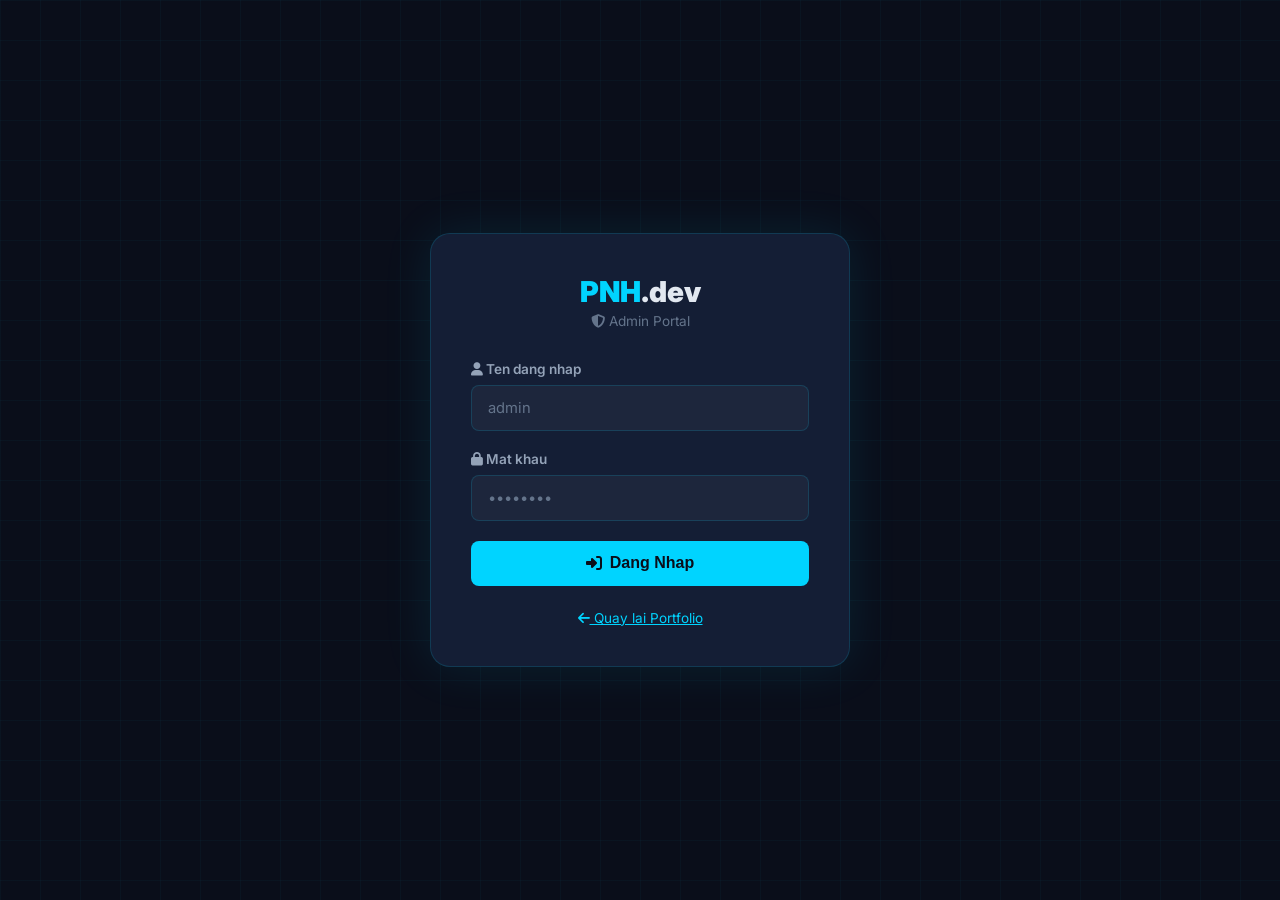
<file: admin/index.html>
﻿<!DOCTYPE html>
<html lang="vi" data-theme="dark">
<head>
<meta charset="UTF-8">
<meta name="viewport" content="width=device-width, initial-scale=1.0">
<title>Admin Dashboard - PNH Portfolio</title>
<link href="https://fonts.googleapis.com/css2?family=Inter:wght@400;500;600;700;800&display=swap" rel="stylesheet">
<link rel="stylesheet" href="https://cdnjs.cloudflare.com/ajax/libs/font-awesome/6.5.0/css/all.min.css">
<style>
:root{--primary:#00d4ff;--accent:#7c3aed;--bg:#0a0e1a;--bg2:#0f1629;--card:#141e35;--border:rgba(0,212,255,.15);--text:#e2e8f0;--text2:#94a3b8;--muted:#64748b}
*{box-sizing:border-box;margin:0;padding:0}
body{font-family:"Inter",sans-serif;background:var(--bg);color:var(--text);display:grid;grid-template-columns:240px 1fr;min-height:100vh}
/* SIDEBAR */
.sidebar{background:var(--bg2);border-right:1px solid var(--border);padding:1.5rem 1rem;display:flex;flex-direction:column;gap:.25rem;position:sticky;top:0;height:100vh;overflow-y:auto}
.sidebar-logo{font-size:1.2rem;font-weight:800;color:var(--primary);padding:.75rem .5rem 1.5rem;border-bottom:1px solid var(--border);margin-bottom:.75rem}
.sidebar-logo span{color:var(--text)}
.nav-item{display:flex;align-items:center;gap:.75rem;padding:.65rem .75rem;border-radius:8px;font-size:.88rem;font-weight:500;color:var(--text2);cursor:pointer;transition:all .2s;border:none;background:none;width:100%;text-align:left}
.nav-item:hover,.nav-item.active{background:rgba(0,212,255,.08);color:var(--primary)}
.nav-item i{width:16px;text-align:center;font-size:.9rem}
.sidebar-section{font-size:.72rem;font-weight:700;letter-spacing:.12em;text-transform:uppercase;color:var(--muted);padding:.75rem .75rem .25rem;margin-top:.5rem}
/* MAIN */
.main{padding:2rem;overflow-x:hidden}
.topbar{display:flex;align-items:center;justify-content:space-between;margin-bottom:2rem}
.topbar-title{font-size:1.4rem;font-weight:800;color:var(--text)}
.topbar-actions{display:flex;gap:.75rem}
.btn{display:inline-flex;align-items:center;gap:.5rem;padding:.6rem 1.25rem;border-radius:8px;font-size:.85rem;font-weight:600;cursor:pointer;border:none;transition:all .3s}
.btn-primary{background:var(--primary);color:#0a0e1a}
.btn-primary:hover{background:#00e5ff;box-shadow:0 4px 15px rgba(0,212,255,.4)}
.btn-outline{background:transparent;color:var(--primary);border:1px solid var(--border)}
.btn-outline:hover{border-color:var(--primary);background:rgba(0,212,255,.08)}
.btn-danger{background:rgba(248,113,113,.1);color:#f87171;border:1px solid rgba(248,113,113,.2)}
.btn-danger:hover{background:rgba(248,113,113,.2)}
.btn-sm{padding:.4rem .85rem;font-size:.78rem}
/* STATS CARDS */
.stats-row{display:grid;grid-template-columns:repeat(4,1fr);gap:1rem;margin-bottom:2rem}
.stat-card{background:var(--card);border:1px solid var(--border);border-radius:12px;padding:1.25rem;display:flex;align-items:center;gap:1rem}
.stat-icon{width:44px;height:44px;border-radius:10px;display:flex;align-items:center;justify-content:center;font-size:1.1rem}
.stat-icon.blue{background:rgba(0,212,255,.1);color:var(--primary)}
.stat-icon.purple{background:rgba(124,58,237,.1);color:#a855f7}
.stat-icon.green{background:rgba(34,197,94,.1);color:#22c55e}
.stat-icon.yellow{background:rgba(234,179,8,.1);color:#eab308}
.stat-num{font-size:1.6rem;font-weight:800;color:var(--text)}
.stat-lbl{font-size:.78rem;color:var(--muted);margin-top:.15rem}
/* PANEL */
.panel{background:var(--card);border:1px solid var(--border);border-radius:12px;overflow:hidden;margin-bottom:1.5rem}
.panel-header{padding:1rem 1.25rem;border-bottom:1px solid var(--border);display:flex;align-items:center;justify-content:space-between}
.panel-title{font-size:.95rem;font-weight:700;color:var(--text);display:flex;align-items:center;gap:.5rem}
.panel-title i{color:var(--primary)}
.panel-body{padding:1.25rem}
/* TABLE */
table{width:100%;border-collapse:collapse;font-size:.85rem}
th{text-align:left;padding:.6rem .75rem;font-size:.75rem;font-weight:700;letter-spacing:.08em;text-transform:uppercase;color:var(--muted);border-bottom:1px solid var(--border)}
td{padding:.65rem .75rem;border-bottom:1px solid rgba(0,212,255,.06);color:var(--text2)}
tr:last-child td{border-bottom:none}
tr:hover td{background:rgba(0,212,255,.03);color:var(--text)}
/* FORM */
.form-grid{display:grid;grid-template-columns:1fr 1fr;gap:1rem;margin-bottom:1rem}
.form-group{display:flex;flex-direction:column;gap:.4rem}
.form-label{font-size:.8rem;font-weight:600;color:var(--text2)}
.form-control{padding:.65rem .9rem;background:var(--bg);border:1px solid var(--border);border-radius:8px;color:var(--text);font-size:.88rem;font-family:inherit;outline:none;transition:all .2s;resize:vertical}
.form-control:focus{border-color:var(--primary);box-shadow:0 0 0 3px rgba(0,212,255,.08)}
.full{grid-column:1/-1}
/* BADGE */
.badge{display:inline-block;font-size:.72rem;font-weight:600;padding:.2rem .6rem;border-radius:999px}
.badge-success{background:rgba(34,197,94,.1);color:#22c55e}
.badge-info{background:rgba(0,212,255,.1);color:var(--primary)}
.badge-warning{background:rgba(234,179,8,.1);color:#eab308}
.section-tabs{display:none}
.section-tabs.active{display:block}
</style>
</head>
<body>
<!-- SIDEBAR -->
<aside class="sidebar">
  <div class="sidebar-logo">PNH<span>.dev</span> <span style="font-size:.7rem;color:var(--muted);display:block;font-weight:400;margin-top:.15rem;">Admin Panel</span></div>
  <div class="sidebar-section">Quan ly</div>
  <button class="nav-item active" onclick="showSection('dashboard')"><i class="fas fa-th-large"></i> Dashboard</button>
  <button class="nav-item" onclick="showSection('personal')"><i class="fas fa-user"></i> Thong tin ca nhan</button>
  <button class="nav-item" onclick="showSection('skills')"><i class="fas fa-tools"></i> Ky nang</button>
  <button class="nav-item" onclick="showSection('projects')"><i class="fas fa-folder"></i> Du an</button>
  <button class="nav-item" onclick="showSection('certs')"><i class="fas fa-award"></i> Chung chi</button>
  <button class="nav-item" onclick="showSection('experience')"><i class="fas fa-history"></i> Kinh nghiem</button>
  <div class="sidebar-section">He thong</div>
  <button class="nav-item" onclick="logout()"><i class="fas fa-sign-out-alt"></i> Dang xuat</button>
  <a href="../index.html" class="nav-item" style="text-decoration:none;"><i class="fas fa-eye"></i> Xem Portfolio</a>
</aside>

<!-- MAIN CONTENT -->
<main class="main">
  <!-- DASHBOARD -->
  <div id="sec-dashboard" class="section-tabs active">
    <div class="topbar">
      <div class="topbar-title">Dashboard</div>
      <div class="topbar-actions">
        <button class="btn btn-outline btn-sm"><i class="fas fa-sync"></i> Lam moi</button>
      </div>
    </div>
    <div class="stats-row">
      <div class="stat-card"><div class="stat-icon blue"><i class="fas fa-folder"></i></div><div><div class="stat-num">5</div><div class="stat-lbl">Du an</div></div></div>
      <div class="stat-card"><div class="stat-icon purple"><i class="fas fa-tools"></i></div><div><div class="stat-num">12</div><div class="stat-lbl">Ky nang</div></div></div>
      <div class="stat-card"><div class="stat-icon green"><i class="fas fa-award"></i></div><div><div class="stat-num">4</div><div class="stat-lbl">Chung chi</div></div></div>
      <div class="stat-card"><div class="stat-icon yellow"><i class="fas fa-history"></i></div><div><div class="stat-num">6</div><div class="stat-lbl">Timeline items</div></div></div>
    </div>
    <div style="display:grid;grid-template-columns:1fr 1fr;gap:1.5rem;">
      <div class="panel">
        <div class="panel-header"><div class="panel-title"><i class="fas fa-info-circle"></i> Thong tin nhanh</div></div>
        <div class="panel-body">
          <table>
            <tr><th>Muc</th><th>Gia tri</th></tr>
            <tr><td>Ho ten</td><td>Pham Ngoc Hung</td></tr>
            <tr><td>Truong</td><td>DH Dai Nam</td></tr>
            <tr><td>Nam hoc</td><td>Nam 3</td></tr>
            <tr><td>Du an noi bat</td><td>PNH EFOOTBALL</td></tr>
          </table>
        </div>
      </div>
      <div class="panel">
        <div class="panel-header"><div class="panel-title"><i class="fas fa-tasks"></i> Tac vu nhanh</div></div>
        <div class="panel-body" style="display:flex;flex-direction:column;gap:.75rem;">
          <button class="btn btn-outline" style="justify-content:flex-start;" onclick="showSection('projects')"><i class="fas fa-plus"></i> Them du an moi</button>
          <button class="btn btn-outline" style="justify-content:flex-start;" onclick="showSection('skills')"><i class="fas fa-plus"></i> Them ky nang</button>
          <button class="btn btn-outline" style="justify-content:flex-start;" onclick="showSection('certs')"><i class="fas fa-plus"></i> Them chung chi</button>
          <button class="btn btn-primary" style="justify-content:flex-start;" onclick="window.open('../index.html')"><i class="fas fa-eye"></i> Xem Portfolio</button>
        </div>
      </div>
    </div>
  </div>

  <!-- PERSONAL -->
  <div id="sec-personal" class="section-tabs">
    <div class="topbar"><div class="topbar-title">Thong tin Ca nhan</div><button class="btn btn-primary" onclick="savePersonal()"><i class="fas fa-save"></i> Luu</button></div>
    <div class="panel">
      <div class="panel-header"><div class="panel-title"><i class="fas fa-user"></i> Chinh sua thong tin</div></div>
      <div class="panel-body">
        <div class="form-grid">
          <div class="form-group"><label class="form-label">Ho ten</label><input class="form-control" value="Pham Ngoc Hung"></div>
          <div class="form-group"><label class="form-label">Email</label><input class="form-control" type="email" value="pnhung@example.com"></div>
          <div class="form-group"><label class="form-label">So dien thoai</label><input class="form-control" value="+84 xxx xxx xxx"></div>
          <div class="form-group"><label class="form-label">GitHub</label><input class="form-control" value="github.com/PhamNgocHung"></div>
          <div class="form-group"><label class="form-label">Facebook</label><input class="form-control" value="facebook.com/PhamNgocHung"></div>
          <div class="form-group"><label class="form-label">Dia chi</label><input class="form-control" value="Ha Noi, Viet Nam"></div>
          <div class="form-group full"><label class="form-label">Slogan</label><input class="form-control" value="Code not just to run - but to matter."></div>
          <div class="form-group full"><label class="form-label">Gioi thieu ban than</label><textarea class="form-control" rows="4">Sinh vien nam 3 Cong nghe Thong tin tai DH Dai Nam. Yeu thich lap trinh web va xay dung cac san pham thuc te.</textarea></div>
        </div>
      </div>
    </div>
  </div>

  <!-- SKILLS -->
  <div id="sec-skills" class="section-tabs">
    <div class="topbar"><div class="topbar-title">Quan ly Ky Nang</div><button class="btn btn-primary" onclick="addSkill()"><i class="fas fa-plus"></i> Them ky nang</button></div>
    <div class="panel">
      <div class="panel-header"><div class="panel-title"><i class="fas fa-tools"></i> Danh sach Ky nang</div></div>
      <div class="panel-body">
        <table>
          <tr><th>Ten ky nang</th><th>Nhom</th><th>Muc do</th><th>Trang thai</th><th>Hanh dong</th></tr>
          <tr><td>HTML5</td><td>Frontend</td><td>85%</td><td><span class="badge badge-success">Hoat dong</span></td><td><button class="btn btn-outline btn-sm"><i class="fas fa-edit"></i></button> <button class="btn btn-danger btn-sm"><i class="fas fa-trash"></i></button></td></tr>
          <tr><td>CSS3</td><td>Frontend</td><td>80%</td><td><span class="badge badge-success">Hoat dong</span></td><td><button class="btn btn-outline btn-sm"><i class="fas fa-edit"></i></button> <button class="btn btn-danger btn-sm"><i class="fas fa-trash"></i></button></td></tr>
          <tr><td>JavaScript</td><td>Frontend</td><td>70%</td><td><span class="badge badge-success">Hoat dong</span></td><td><button class="btn btn-outline btn-sm"><i class="fas fa-edit"></i></button> <button class="btn btn-danger btn-sm"><i class="fas fa-trash"></i></button></td></tr>
          <tr><td>React</td><td>Frontend</td><td>55%</td><td><span class="badge badge-warning">Dang hoc</span></td><td><button class="btn btn-outline btn-sm"><i class="fas fa-edit"></i></button> <button class="btn btn-danger btn-sm"><i class="fas fa-trash"></i></button></td></tr>
          <tr><td>Java</td><td>Backend</td><td>70%</td><td><span class="badge badge-success">Hoat dong</span></td><td><button class="btn btn-outline btn-sm"><i class="fas fa-edit"></i></button> <button class="btn btn-danger btn-sm"><i class="fas fa-trash"></i></button></td></tr>
          <tr><td>MySQL</td><td>Database</td><td>75%</td><td><span class="badge badge-success">Hoat dong</span></td><td><button class="btn btn-outline btn-sm"><i class="fas fa-edit"></i></button> <button class="btn btn-danger btn-sm"><i class="fas fa-trash"></i></button></td></tr>
          <tr><td>Node.js</td><td>Backend</td><td>55%</td><td><span class="badge badge-info">Co ban</span></td><td><button class="btn btn-outline btn-sm"><i class="fas fa-edit"></i></button> <button class="btn btn-danger btn-sm"><i class="fas fa-trash"></i></button></td></tr>
        </table>
      </div>
    </div>
  </div>

  <!-- PROJECTS -->
  <div id="sec-projects" class="section-tabs">
    <div class="topbar"><div class="topbar-title">Quan ly Du An</div><button class="btn btn-primary" onclick="addProject()"><i class="fas fa-plus"></i> Them du an</button></div>
    <div class="panel">
      <div class="panel-header"><div class="panel-title"><i class="fas fa-folder"></i> Danh sach Du an</div></div>
      <div class="panel-body">
        <table>
          <tr><th>Ten du an</th><th>Loai</th><th>Cong nghe</th><th>Trang thai</th><th>Hanh dong</th></tr>
          <tr><td><strong>PNH EFOOTBALL</strong></td><td><span class="badge badge-success">Noi bat</span></td><td>React, Node.js, MySQL</td><td><span class="badge badge-success">Hoan thanh</span></td><td><button class="btn btn-outline btn-sm"><i class="fas fa-edit"></i></button></td></tr>
          <tr><td>Website Ban Hang</td><td><span class="badge badge-info">Hoc tap</span></td><td>HTML, PHP, MySQL</td><td><span class="badge badge-success">Hoan thanh</span></td><td><button class="btn btn-outline btn-sm"><i class="fas fa-edit"></i></button> <button class="btn btn-danger btn-sm"><i class="fas fa-trash"></i></button></td></tr>
          <tr><td>Quan Ly Sinh Vien</td><td><span class="badge badge-info">Hoc tap</span></td><td>Java Swing, MySQL</td><td><span class="badge badge-success">Hoan thanh</span></td><td><button class="btn btn-outline btn-sm"><i class="fas fa-edit"></i></button> <button class="btn btn-danger btn-sm"><i class="fas fa-trash"></i></button></td></tr>
          <tr><td>CSDL Thu Vien</td><td><span class="badge badge-info">Hoc tap</span></td><td>SQL Server, T-SQL</td><td><span class="badge badge-success">Hoan thanh</span></td><td><button class="btn btn-outline btn-sm"><i class="fas fa-edit"></i></button> <button class="btn btn-danger btn-sm"><i class="fas fa-trash"></i></button></td></tr>
        </table>
      </div>
    </div>
  </div>

  <!-- CERTS -->
  <div id="sec-certs" class="section-tabs">
    <div class="topbar"><div class="topbar-title">Chung Chi & Thanh Tich</div><button class="btn btn-primary"><i class="fas fa-plus"></i> Them chung chi</button></div>
    <div class="panel">
      <div class="panel-header"><div class="panel-title"><i class="fas fa-award"></i> Danh sach Chung chi</div></div>
      <div class="panel-body">
        <table>
          <tr><th>Ten chung chi</th><th>Don vi cap</th><th>Nam</th><th>Hanh dong</th></tr>
          <tr><td>Web Development Fundamentals</td><td>Khoa hoc Online</td><td>2023</td><td><button class="btn btn-outline btn-sm"><i class="fas fa-edit"></i></button> <button class="btn btn-danger btn-sm"><i class="fas fa-trash"></i></button></td></tr>
          <tr><td>Hoan thanh PNH EFOOTBALL</td><td>Du an ca nhan</td><td>2024</td><td><button class="btn btn-outline btn-sm"><i class="fas fa-edit"></i></button> <button class="btn btn-danger btn-sm"><i class="fas fa-trash"></i></button></td></tr>
        </table>
      </div>
    </div>
  </div>

  <!-- EXPERIENCE -->
  <div id="sec-experience" class="section-tabs">
    <div class="topbar"><div class="topbar-title">Timeline Kinh Nghiem</div><button class="btn btn-primary"><i class="fas fa-plus"></i> Them moc</button></div>
    <div class="panel">
      <div class="panel-header"><div class="panel-title"><i class="fas fa-history"></i> Timeline</div></div>
      <div class="panel-body">
        <table>
          <tr><th>Nam</th><th>Su kien</th><th>Mo ta</th><th>Hanh dong</th></tr>
          <tr><td>2021-2022</td><td>Bat dau hoc code</td><td>Tu hoc HTML, CSS, JS</td><td><button class="btn btn-outline btn-sm"><i class="fas fa-edit"></i></button></td></tr>
          <tr><td>2022</td><td>Vao DH Dai Nam</td><td>Chuyen nganh CNTT</td><td><button class="btn btn-outline btn-sm"><i class="fas fa-edit"></i></button></td></tr>
          <tr><td>2024</td><td>Xay dung PNH EFOOTBALL</td><td>Du an lon nhat</td><td><button class="btn btn-outline btn-sm"><i class="fas fa-edit"></i></button></td></tr>
        </table>
      </div>
    </div>
  </div>
</main>

<script>
// Auth check
if (!sessionStorage.getItem('pnh-admin')) {
  window.location.href = 'login.html';
}

function showSection(id) {
  document.querySelectorAll('.section-tabs').forEach(s => s.classList.remove('active'));
  document.querySelectorAll('.nav-item').forEach(n => n.classList.remove('active'));
  document.getElementById('sec-' + id).classList.add('active');
  event.currentTarget.classList.add('active');
}

function logout() {
  sessionStorage.removeItem('pnh-admin');
  window.location.href = 'login.html';
}

function savePersonal() {
  alert('Da luu thong tin thanh cong! (Phan backend se tich hop sau)');
}

function addSkill() {
  alert('Chuc nang them ky nang se duoc tich hop voi backend sau!');
}

function addProject() {
  alert('Chuc nang them du an se duoc tich hop voi backend sau!');
}
</script>
</body>
</html>
</file>
